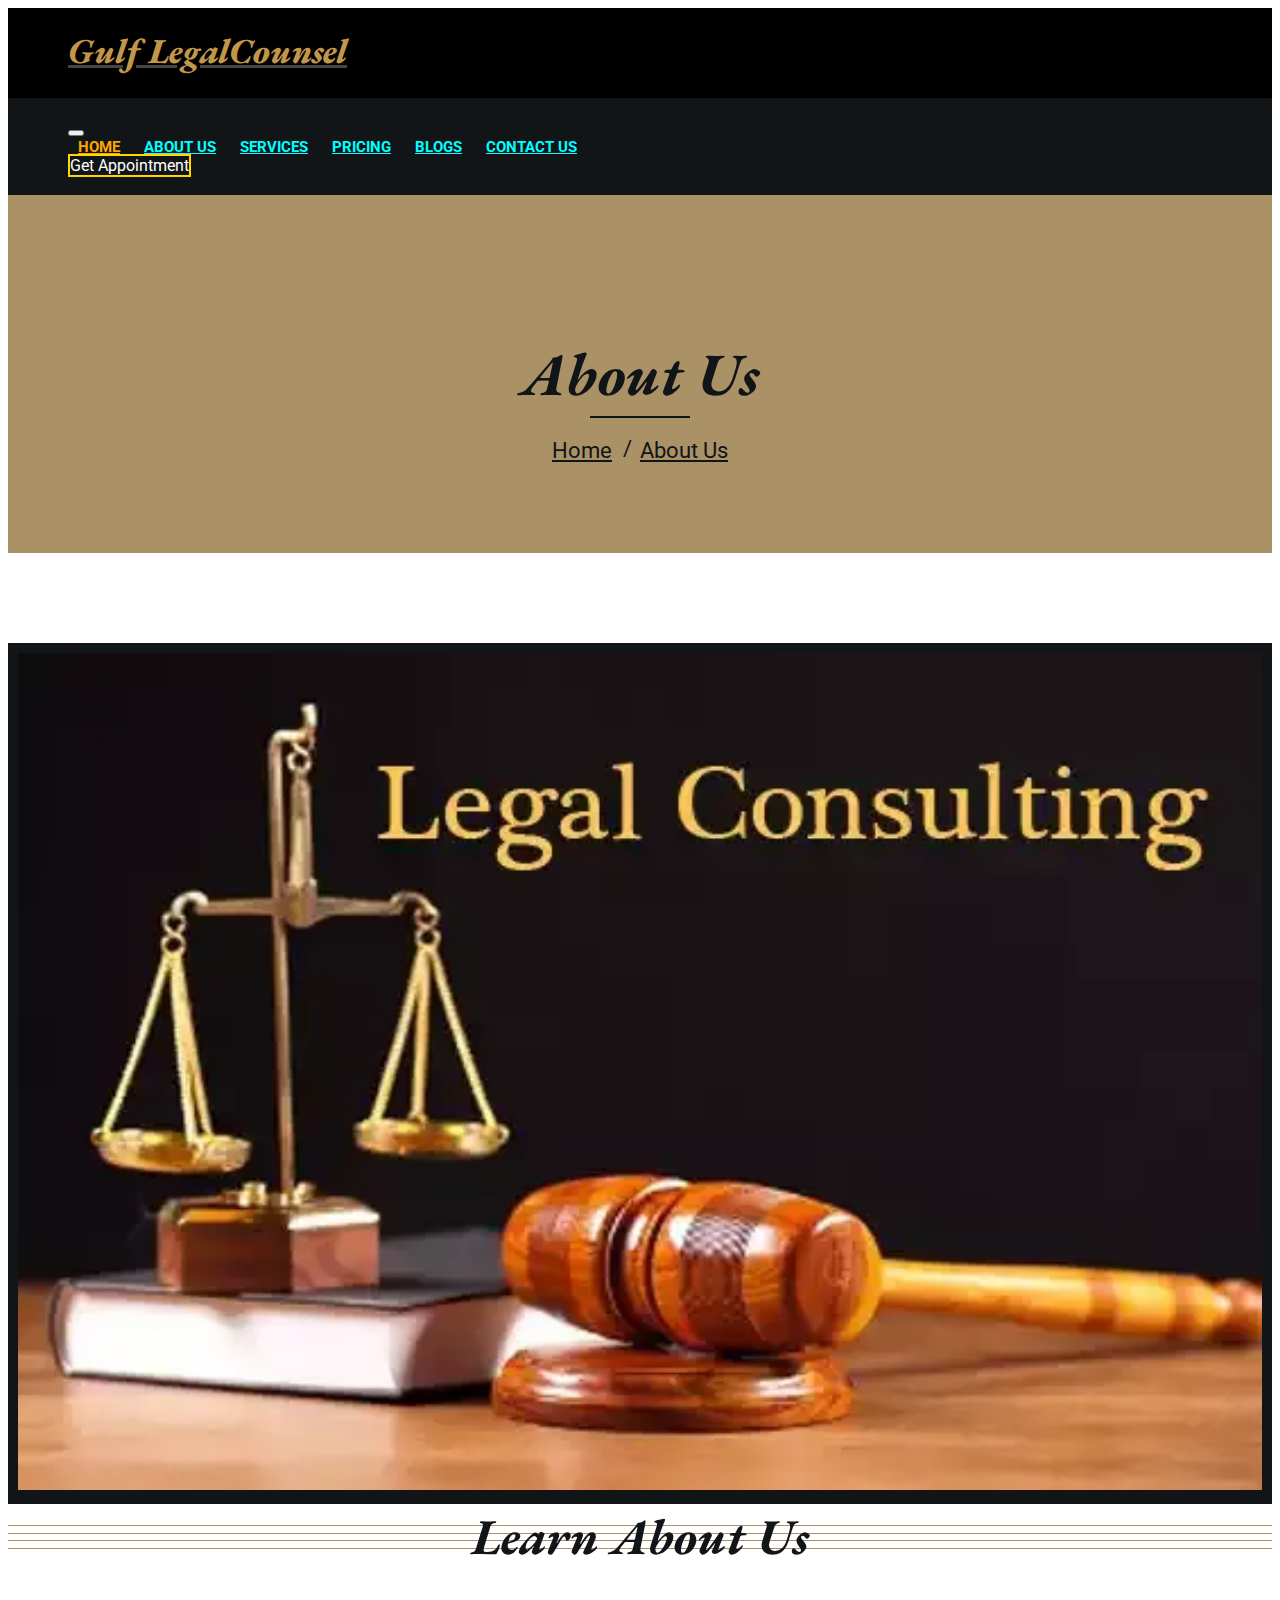
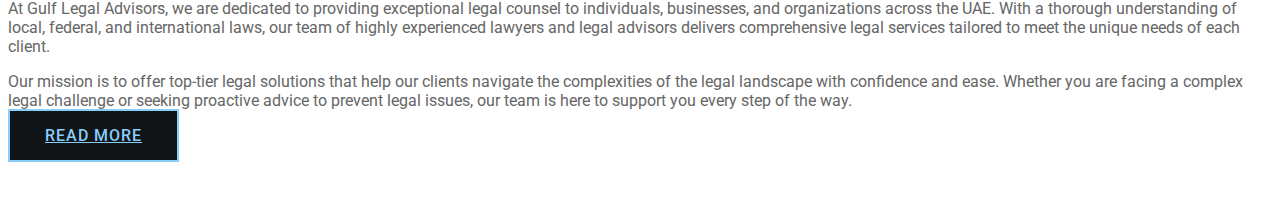
<file: about.html>
<!DOCTYPE html>
<html lang="en">
<head>
    <meta charset="UTF-8">
    <meta name="viewport" content="width=device-width, initial-scale=1.0">
    <link href="https://cdn.jsdelivr.net/npm/bootstrap@5.1.3/dist/css/bootstrap.min.css" rel="stylesheet" integrity="sha384-1BmE4kWBq78iYhFldvKuhfTAU6auU8tT94WrHftjDbrCEXSU1oBoqyl2QvZ6jIW3" crossorigin="anonymous">
    <link href="https://cdnjs.cloudflare.com/ajax/libs/font-awesome/6.5.2/css/all.min.css" rel="stylesheet">
    <link href ="style.css" rel="stylesheet">
    <link href="https://fonts.googleapis.com/css2?family=EB+Garamond:ital,wght@1,600;1,700;1,800&family=Roboto:wght@400;500&display=swap" rel="stylesheet"> 
    <title>Legal Counsel Website</title>
</head>
<body>
    <!--Top Bar start-->
    <div class="wrapper">
        <div class="top-bar">
            <div class="container-fluid">
                <div class="row">
                    <div class="col-lg-3">
                        <div class="logo">
                            <a href="index.html">
                                <h1>Gulf LegalCounsel</h1>
                    
                            </a>
                        </div>
                    </div>
                </div>
            </div>
         </div>
     </div>
    
    <!--Top Bar End-->

    <!--Nav Bar start-->

    <div class="nav-bar">
        <div class="container-fluid">
    <nav class="navbar navbar-expand-lg navbar-dark bg-dark">
        <div class="container-fluid">
          <a class="navbar-brand" href="#">Menu</a>
          <button type="button" class="navbar-toggler" data-toggle="collapse" data-target="#navbarCollapse">
            <span class="navbar-toggler-icon"></span>
          </button>
          <div class="collapse navbar-collapse justify-content-between" id="navbarCollapse">
            <div class="navbar-nav mr-auto">
                <a href="index.html" class="nav-item nav-link active">Home</a>
                <a href="about.html" class="nav-item nav-link">About us</a>
                <a href="service.html" class="nav-item nav-link">Services</a>
                <a href="pricing.html" class="nav-item nav-link">Pricing</a>
                <a href="blog.html" class="nav-item nav-link">Blogs</a>
                <a href="contact.html" class="nav-item nav-link">Contact us</a>
            </div>
            <div class="ml-auto">
                <a class="btn">Get Appointment</a>
            </div>
        </div>
    </nav>
</div>
</div>
<!--Nav Bar end-->

<!-- Page Header Start -->
<div class="page-header">
    <div class="container">
        <div class="row">
            <div class="col-12">
                <h2>About Us</h2>
            </div>
            <div class="col-12">
                <a href="">Home</a>
                <a href="">About Us</a>
            </div>
        </div>
    </div>
</div>
<!-- Page Header End -->

<!--about us start-->
<div class="about">
    <div class="container">
        <div class="row align-items-center">
            <div class="col-lg-5 col-md-6">
                <div class="about-img">
                    <img src="image 1.jpg" alt="Image">
                </div>
            </div>
            <div class="col-lg-7 col-md-6">
                <div class="section-header">
                    <h2>Learn About Us</h2>
                </div>
                <div class="about-text">
                    <p>
                        At Gulf Legal Advisors, we are dedicated to providing exceptional legal counsel to individuals, businesses, and organizations across the UAE. With a thorough understanding of local, federal, and international laws, our team of highly experienced lawyers and legal advisors delivers comprehensive legal services tailored to meet the unique needs of each client.                    </p>
                    <p>
                        Our mission is to offer top-tier legal solutions that help our clients navigate the complexities of the legal landscape with confidence and ease. Whether you are facing a complex legal challenge or seeking proactive advice to prevent legal issues, our team is here to support you every step of the way.                    </p>
                    </p>
                    <a class="btn" href="">Read More</a>
                </div>
            </div>
        </div>
    </div>
</div>

<!--About us end-->
</file>
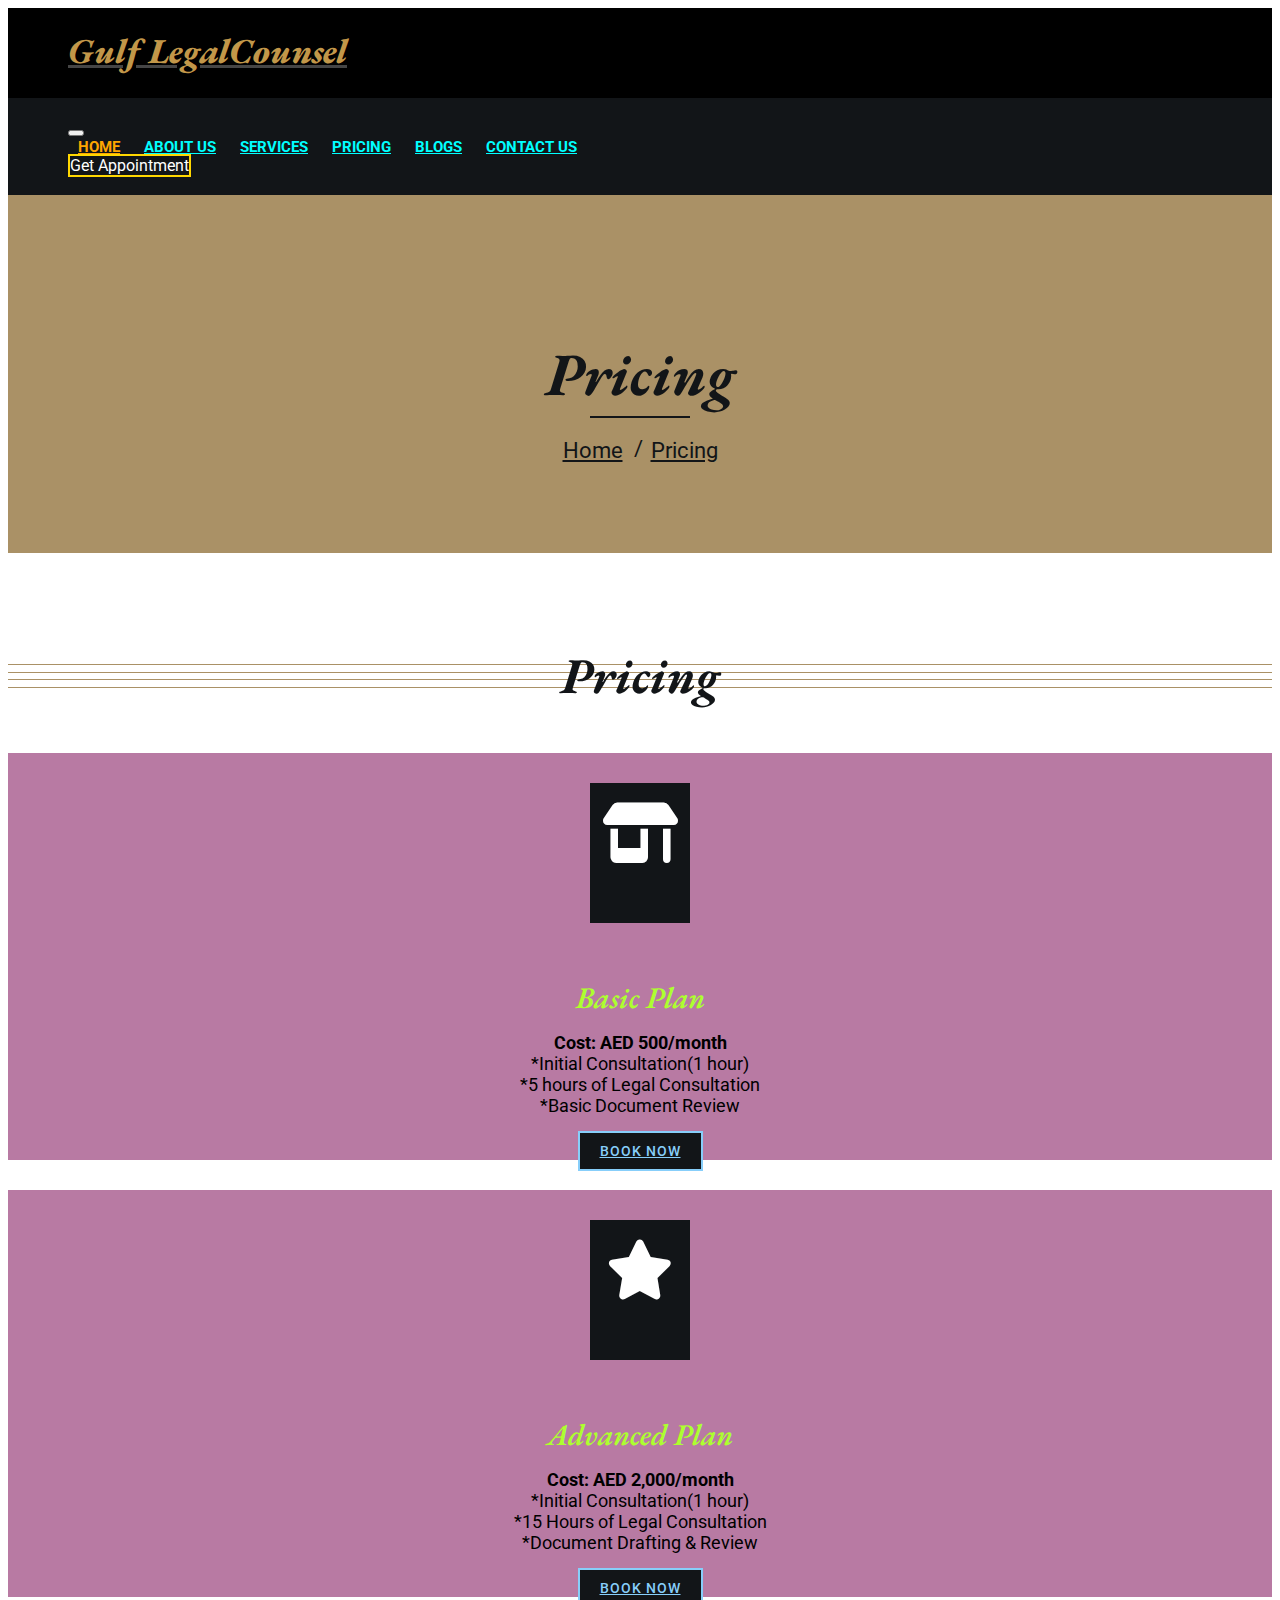
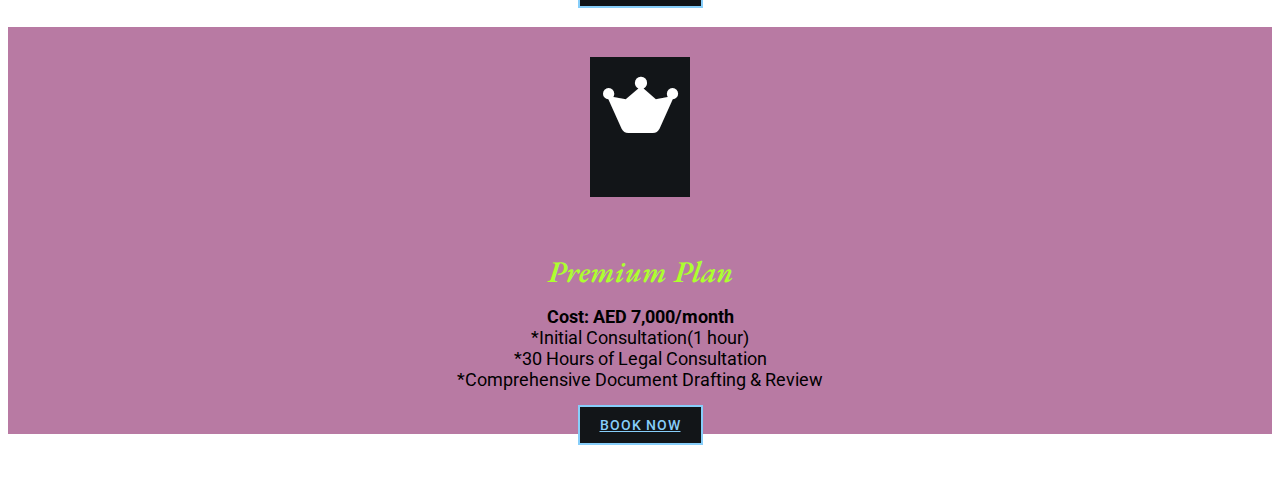
<file: pricing.html>
<!DOCTYPE html>
<html lang="en">
<head>
    <meta charset="UTF-8">
    <meta name="viewport" content="width=device-width, initial-scale=1.0">
    <link href="https://cdn.jsdelivr.net/npm/bootstrap@5.1.3/dist/css/bootstrap.min.css" rel="stylesheet" integrity="sha384-1BmE4kWBq78iYhFldvKuhfTAU6auU8tT94WrHftjDbrCEXSU1oBoqyl2QvZ6jIW3" crossorigin="anonymous">
    <link href="https://cdnjs.cloudflare.com/ajax/libs/font-awesome/6.5.2/css/all.min.css" rel="stylesheet">
    <link href ="style.css" rel="stylesheet">
    <link href="https://fonts.googleapis.com/css2?family=EB+Garamond:ital,wght@1,600;1,700;1,800&family=Roboto:wght@400;500&display=swap" rel="stylesheet"> 
    <title>Legal Counsel Website</title>
</head>
<body>
    <!--Top Bar start-->
    <div class="wrapper">
        <div class="top-bar">
            <div class="container-fluid">
                <div class="row">
                    <div class="col-lg-3">
                        <div class="logo">
                            <a href="index.html">
                                <h1>Gulf LegalCounsel</h1>
                    
                            </a>
                        </div>
                    </div>
                </div>
            </div>
         </div>
     </div>
    
    <!--Top Bar End-->

    <!--Nav Bar start-->

    <div class="nav-bar">
        <div class="container-fluid">
    <nav class="navbar navbar-expand-lg navbar-dark bg-dark">
        <div class="container-fluid">
          <a class="navbar-brand" href="#">Menu</a>
          <button type="button" class="navbar-toggler" data-toggle="collapse" data-target="#navbarCollapse">
            <span class="navbar-toggler-icon"></span>
          </button>
          <div class="collapse navbar-collapse justify-content-between" id="navbarCollapse">
            <div class="navbar-nav mr-auto">
                <a href="index.html" class="nav-item nav-link active">Home</a>
                <a href="about.html" class="nav-item nav-link">About us</a>
                <a href="service.html" class="nav-item nav-link">Services</a>
                <a href="pricing.html" class="nav-item nav-link">Pricing</a>
                <a href="blog.html" class="nav-item nav-link">Blogs</a>
                <a href="contact.html" class="nav-item nav-link">Contact us</a>
            </div>
            <div class="ml-auto">
                <a class="btn">Get Appointment</a>
            </div>
        </div>
    </nav>
</div>
</div>
<!--Nav Bar end-->

<!-- Page Header Start -->
<div class="page-header">
    <div class="container">
        <div class="row">
            <div class="col-12">
                <h2>Pricing</h2>
            </div>
            <div class="col-12">
                <a href="">Home</a>
                <a href="">Pricing</a>
            </div>
        </div>
    </div>
</div>
<!-- Page Header End -->

<!--pricing start-->
<div class="pricing">
    <div class="container">
        <div class="section-header">
            <h2>Pricing</h2>
        </div>
        <div class="row">
            <div class="col-lg-4 col-md-6">
                <div class="pricing-item">
                    <div class="pricing-icon">
                        <i class="fa-solid fa-shop"></i>
                    </div>
                    <h3>Basic Plan</h3>
                    <p>
                        <b>Cost: AED 500/month</b><br>
                        *Initial Consultation(1 hour)<br>
                        *5 hours of Legal Consultation<br>
                        *Basic Document Review
                    </p>
                    <a class="btn" href="">Book Now</a>
                </div>
            </div>
            <div class="col-lg-4 col-md-6">
                <div class="pricing-item">
                    <div class="pricing-icon">
                        <i class="fa-solid fa-star"></i>
                    </div>
                    <h3>Advanced Plan</h3>
                    <p>
                        <b>Cost: AED 2,000/month</b><br>
                        *Initial Consultation(1 hour)<br>
                        *15 Hours of Legal Consultation<br>
                        *Document Drafting & Review                   
                     </p>
                    <a class="btn" href="">Book Now</a>
                </div>
            </div>
            <div class="col-lg-4 col-md-6">
                <div class="pricing-item">
                    <div class="pricing-icon">
                        <i class="fa-brands fa-web-awesome"></i>
                    </div>
                    <h3>Premium Plan</h3>
                    <p>
                        <b>Cost: AED 7,000/month</b><br>
                        *Initial Consultation(1 hour)<br>
                        *30 Hours of Legal Consultation<br>
                        *Comprehensive Document Drafting & Review                    
                     </p>
                    <a class="btn" href="">Book Now</a>
                </div>
            </div>
        </div>
    </div>    


<!--pricing end-->
</file>
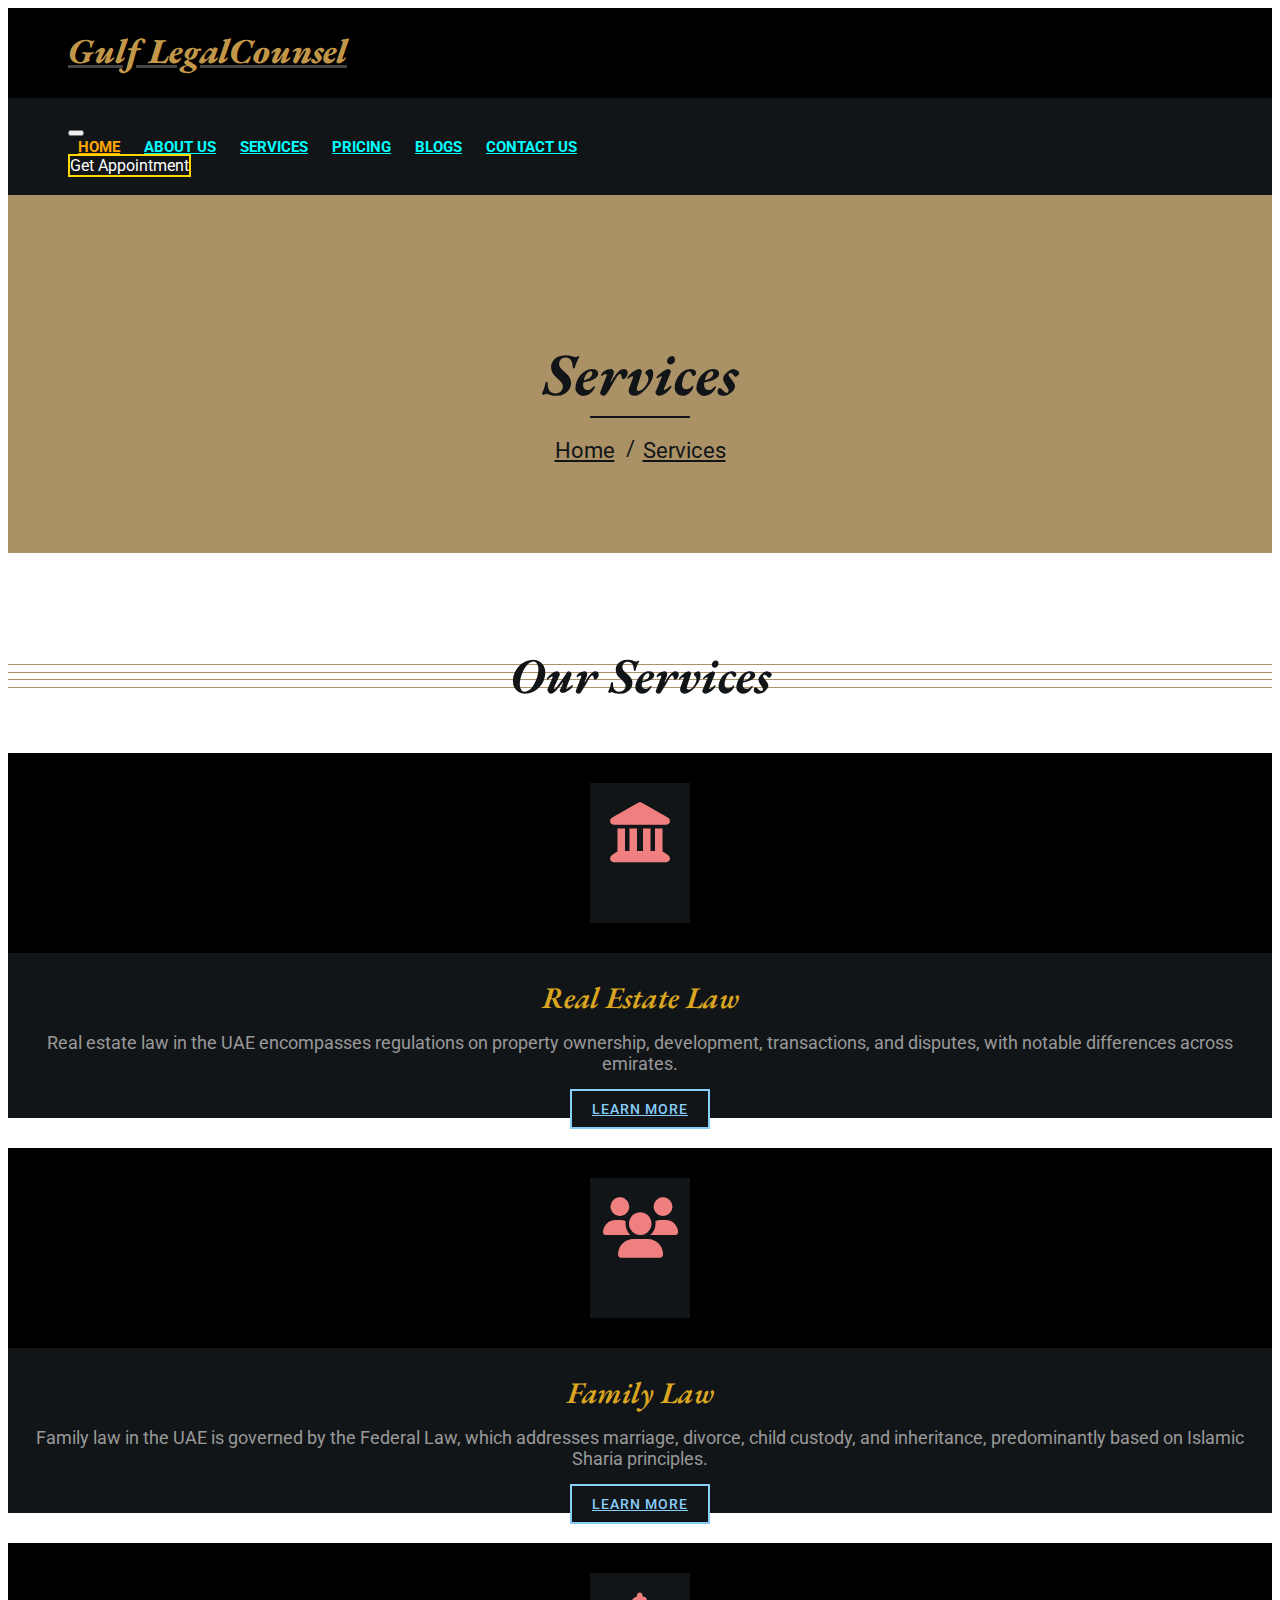
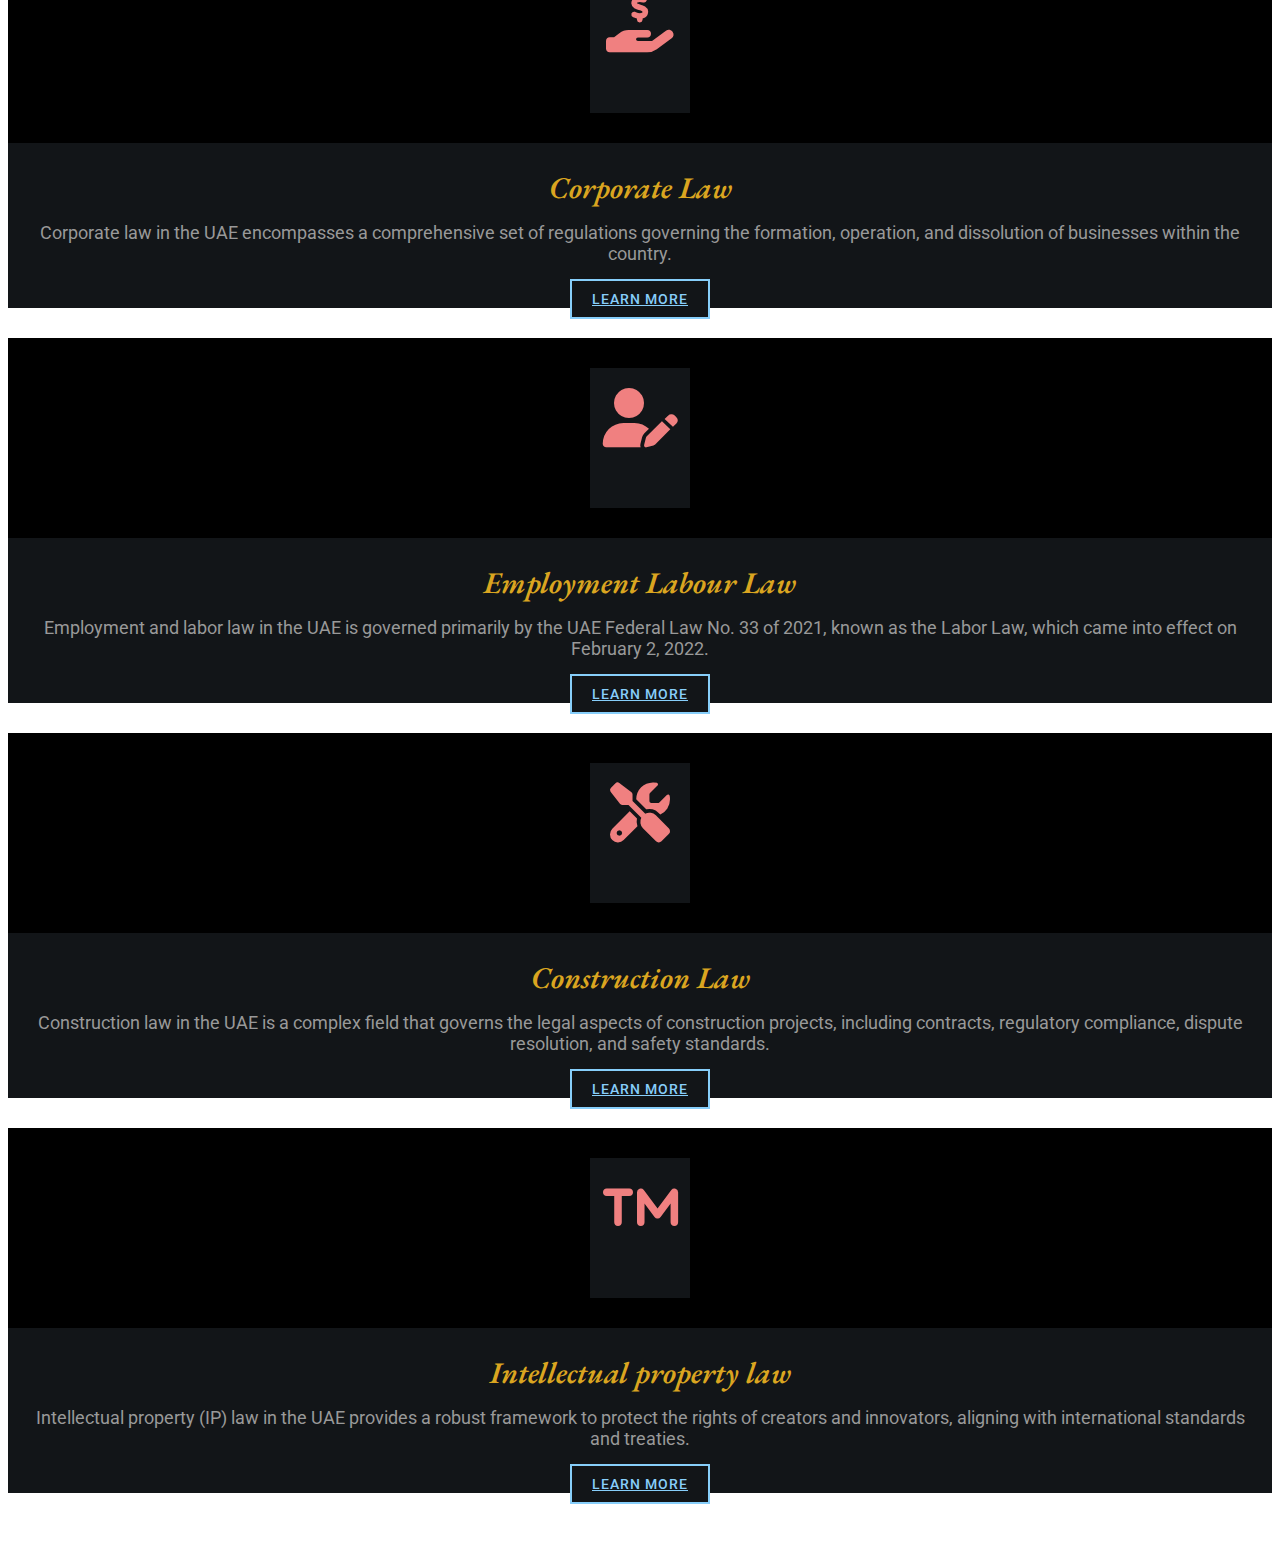
<file: service.html>
<!DOCTYPE html>
<html lang="en">
<head>
    <meta charset="UTF-8">
    <meta name="viewport" content="width=device-width, initial-scale=1.0">
    <link href="https://cdn.jsdelivr.net/npm/bootstrap@5.1.3/dist/css/bootstrap.min.css" rel="stylesheet" integrity="sha384-1BmE4kWBq78iYhFldvKuhfTAU6auU8tT94WrHftjDbrCEXSU1oBoqyl2QvZ6jIW3" crossorigin="anonymous">
    <link href="https://cdnjs.cloudflare.com/ajax/libs/font-awesome/6.5.2/css/all.min.css" rel="stylesheet">
    <link href ="style.css" rel="stylesheet">
    <link href="https://fonts.googleapis.com/css2?family=EB+Garamond:ital,wght@1,600;1,700;1,800&family=Roboto:wght@400;500&display=swap" rel="stylesheet"> 
    <title>Legal Counsel Website</title>
</head>
<body>
    <!--Top Bar start-->
    <div class="wrapper">
        <div class="top-bar">
            <div class="container-fluid">
                <div class="row">
                    <div class="col-lg-3">
                        <div class="logo">
                            <a href="index.html">
                                <h1>Gulf LegalCounsel</h1>
                                
                            </a>
                        </div>
                    </div>
                    
                </div>
            </div>
        </div>
    
    <!--Top Bar End-->

    <!--Nav Bar start-->

    <div class="nav-bar">
        <div class="container-fluid">
    <nav class="navbar navbar-expand-lg navbar-dark bg-dark">
        <div class="container-fluid">
          <a class="navbar-brand" href="#">Menu</a>
          <button type="button" class="navbar-toggler" data-toggle="collapse" data-target="#navbarCollapse">
            <span class="navbar-toggler-icon"></span>
          </button>
          <div class="collapse navbar-collapse justify-content-between" id="navbarCollapse">
            <div class="navbar-nav mr-auto">
                <a href="index.html" class="nav-item nav-link active">Home</a>
                <a href="about.html" class="nav-item nav-link">About us</a>
                <a href="service.html" class="nav-item nav-link">Services</a>
                <a href="pricing.html" class="nav-item nav-link">Pricing</a>
                <a href="blog.html" class="nav-item nav-link">Blogs</a>
                <a href="contact.html" class="nav-item nav-link">Contact us</a>
            </div>
            <div class="ml-auto">
                <a class="btn">Get Appointment</a>
            </div>
        </div>
    </nav>
</div>
</div>
<!--Nav Bar end-->

<!-- Page Header Start -->
<div class="page-header">
    <div class="container">
        <div class="row">
            <div class="col-12">
                <h2>Services</h2>
            </div>
            <div class="col-12">
                <a href="">Home</a>
                <a href="">Services</a>
            </div>
        </div>
    </div>
</div>
<!-- Page Header End -->

<!-- Service Start -->
<div class="service">
    <div class="container">
        <div class="section-header">
            <h2>Our Services</h2>
        </div>
        <div class="row">
            <div class="col-lg-4 col-md-6">
                <div class="service-item">
                    <div class="service-icon">
                        <i class="fa fa-landmark"></i>
                    </div>
                    <h3>Real Estate Law</h3>
                    <p>
                        Real estate law in the UAE encompasses regulations on property ownership, development, transactions, and disputes, with notable differences across emirates.                    
                    </p>
                    <a class="btn" href="">Learn More</a>
                </div>
            </div>
            <div class="col-lg-4 col-md-6">
                <div class="service-item">
                    <div class="service-icon">
                        <i class="fa fa-users"></i>
                    </div>
                    <h3>Family Law</h3>
                    <p>
                        Family law in the UAE is governed by the Federal Law, which addresses marriage, divorce, child custody, and inheritance, predominantly based on Islamic Sharia principles.
                    </p>
                    <a class="btn" href="">Learn More</a>
                </div>
            </div>
            <div class="col-lg-4 col-md-6">
                <div class="service-item">
                    <div class="service-icon">
                        <i class="fa fa-hand-holding-usd"></i>
                    </div>
                    <h3>Corporate Law</h3>
                    <p>
                        Corporate law in the UAE encompasses a comprehensive set of regulations governing the formation, operation, and dissolution of businesses within the country.
                    </p>
                    <a class="btn" href="">Learn More</a>
                </div>
            </div>
            <div class="col-lg-4 col-md-6">
                <div class="service-item">
                    <div class="service-icon">
                        <i class="fa-solid fa-user-pen"></i>
                    </div>
                    <h3>Employment Labour Law</h3>
                    <p>
                        Employment and labor law in the UAE is governed primarily by the UAE Federal Law No. 33 of 2021, known as the Labor Law, which came into effect on February 2, 2022.

                    </p>
                    <a class="btn" href="">Learn More</a>
                </div>
            </div>
            <div class="col-lg-4 col-md-6">
                <div class="service-item">
                    <div class="service-icon">
                        <i class="fa-solid fa-screwdriver-wrench"></i>
                    </div>
                    <h3>Construction Law</h3>
                    <p>
                        Construction law in the UAE is a complex field that governs the legal aspects of construction projects, including contracts, regulatory compliance, dispute resolution, and safety standards.                    
                    </p>
                    <a class="btn" href="">Learn More</a>
                </div>
            </div>
            <div class="col-lg-4 col-md-6">
                <div class="service-item">
                    <div class="service-icon">
                        <i class="fa-solid fa-trademark"></i>
                    </div>
                    <h3>Intellectual property law</h3>
                    <p>
                        Intellectual property (IP) law in the UAE provides a robust framework to protect the rights of creators and innovators, aligning with international standards and treaties. 

                    </p>
                    <a class="btn" href="">Learn More</a>
                </div>
            </div>
        </div>
    </div>
</div>

<!--Services end-->
</file>
<file: style.css>
/*general css*/

body {
    color: #666666;
    background: #ffffff;
    font-family: 'Roboto', sans-serif;
    font-weight: 400;
}

h1,
h2, 
h3, 
h4,
h5, 
h6 {
    font-family: 'EB Garamond', serif;
    font-weight: 600;
    font-style: italic;
    color: #121518;
}

a {
    color: #454545;
    transition: .3s;
}

a:hover,
a:active,
a:focus {
    color: #aa9166;
    outline: none;
    text-decoration: none;
}

.btn:focus {
    box-shadow: none;
}

.wrapper {
    position: relative;
    width: 100%;
    max-width: 1366px;
    margin: 0 auto;
    background: #ffffff;
}

.back-to-top {
    position: fixed;
    /* display: none; */
    background: white;
    color: #121518;
    width: 44px;
    height: 44px;
    text-align: center;
    line-height: 1;
    font-size: 22px;
    right: 15px;
    bottom: 15px;
    transition: background 0.5s;
    z-index: 9;
}

.back-to-top:hover {
    color: #aa9166;
    background: #121518;
}

.back-to-top i {
    padding-top: 10px;
}

/*top bar css*/

.top-bar {
    position: relative;
    height: 90px;
    background: #000000;
}

.top-bar .logo {
    padding: 15px 0;
    text-align: left;
    overflow: hidden;
}

.top-bar .logo h1 {
    margin: 0;
    color: rgb(194, 151, 73);
    font-size: 35px;
    line-height: 55px;
    font-weight: 800;
}

.top-bar .logo img {
    max-width: 100%;
    max-height: 60px;
}


@media (min-width: 992px) {
    .top-bar {
        padding: 0 60px;
    }
}

@media (max-width: 991.98px) {
    .top-bar .logo {
        text-align: center;
    }
    
}



/*navbar css*/

.nav-bar {
    position: relative;
    padding: 20px 0;
    transition: .3s;
}

.nav-bar.nav-sticky {
    position: fixed;
    top: 0;
    width: 100%;
    padding: 10px 0;
    box-shadow: 0 2px 5px rgba(0, 0, 0, .3);
    z-index: 999;
}

.nav-bar .navbar {
    height: 100%;
    padding: 0;
}

.navbar-dark .navbar-nav .nav-link,
.navbar-dark .navbar-nav .nav-link:focus,
.navbar-dark .navbar-nav .nav-link:hover,
.navbar-dark .navbar-nav .nav-link.active {
    padding: 10px 10px 8px 10px;
    color: cyan;
}

.navbar-dark .navbar-nav .nav-link:hover,
.navbar-dark .navbar-nav .nav-link.active {
    color: orange;
    transition: none;
}

.nav-bar .dropdown-menu {
    margin-top: 0;
    border: 0;
    border-radius: 0;
    background: black;
    
}

.nav-bar .btn {
    color: #ffffff;
    border: 2px solid gold;
    border-radius: 0;
}

.nav-bar .btn:hover {
    background: #aa9166;
}

@media (min-width: 992px) {
    .nav-bar {
        padding: 20px 60px;
    }
    
    .nav-bar.nav-sticky {
        padding: 10px 60px;
    }
    
    .nav-bar,
    .nav-bar .navbar {
        background: #121518 !important;
    }
    
    .nav-bar .navbar-brand {
        display: none;
    }
    
    .nav-bar a.nav-link {
        padding: 8px 15px;
        font-size: 15px;
        text-transform: uppercase;
        font-weight: bold;
    }
}

@media (max-width: 991.98px) {   
    .nav-bar,
    .nav-bar .navbar {
        padding: 3px 0;
        background: #121518 !important;
    }
    
    .nav-bar a.nav-link {
        padding: 5px;
    }
    
    .nav-bar .dropdown-menu {
        box-shadow: none;
    }
    
    .nav-bar .btn {
        display: none;
    }
}


/*carousel css*/

.carousel {
    position: relative;
    width: 100%;
    height: calc(100vh - 170px);
    margin: 0 auto;
    text-align: center;
    overflow: hidden;
}

.carousel .carousel-inner,
.carousel .carousel-item {
    position: relative;
    width: 100%;
    height: 100%;
}

.carousel .carousel-item img {
    width: 100%;
    height: 100%;
    object-fit: cover;
}

.carousel .carousel-item::after {
    position: absolute;
    content: "";
    width: 100%;
    height: 100%;
    top: 0;
    left: 0;
    background: rgba(0, 0, 0, .3);
    z-index: -1;
}

.carousel .carousel-caption {
    position: absolute;
    top: 0;
    bottom: 0;
    display: flex;
    align-items: center;
    justify-content: center;
    flex-direction: column;
    height: calc(100vh - 170px);
    
}

.carousel .carousel-caption h1 {
    color: yellow;
    font-size: 60px;
    font-weight: 700;
    margin-bottom: 20px;
}

.carousel .carousel-caption p {
    color: whitesmoke;
    font-size: 25px;
    margin-bottom: 25px;
}

.carousel .carousel-caption .btn {
    padding: 15px 35px;
    font-size: 18px;
    font-weight: 500;
    letter-spacing: 1px;
    text-transform: uppercase;
    color: aqua;
    background: #121518;
    border: 2px solid aqua;
    border-radius: 0;
    transition: .3s;
}

.carousel .carousel-caption .btn:hover {
    color: #121518;
    background: aqua;
}

@media (max-width: 767.98px) {
    .carousel .carousel-caption h1 {
        font-size: 40px;
        font-weight: 700;
    }
    
    .carousel .carousel-caption p {
        font-size: 20px;
    }
    
    .carousel .carousel-caption .btn {
        padding: 12px 30px;
        font-size: 18px;
        font-weight: 500;
        letter-spacing: 0;
    }
}

@media (max-width: 575.98px) {
    .carousel .carousel-caption h1 {
        font-size: 30px;
        font-weight: 500;
    }
    
    .carousel .carousel-caption p {
        font-size: 16px;
    }
    
    .carousel .carousel-caption .btn {
        padding: 10px 25px;
        font-size: 16px;
        font-weight: 400;
        letter-spacing: 0;
    }
}

.carousel .animated .btn:hover{
    -webkit-animation-duration: 1.5s;
    animation-duration: 1.5s;
}



/*page header*/
.page-header {
    position: relative;
    margin-bottom: 45px;
    padding: 90px 0;
    text-align: center;
    background: #aa9166;
}

.page-header h2 {
    position: relative;
    color: #121518;
    font-size: 60px;
    font-weight: 700;
    margin-bottom: 20px;
    padding-bottom: 5px;
}

.page-header h2::after {
    position: absolute;
    content: "";
    width: 100px;
    height: 2px;
    left: calc(50% - 50px);
    bottom: 0;
    background: #121518;
}

.page-header a {
    position: relative;
    padding: 0 12px;
    font-size: 22px;
    color: #121518;
}

.page-header a:hover {
    color: #ffffff;
}

.page-header a::after {
    position: absolute;
    content: "/";
    width: 8px;
    height: 8px;
    top: -2px;
    right: -7px;
    text-align: center;
    color: #121518;
}

.page-header a:last-child::after {
    display: none;
}

@media (max-width: 767.98px) {
    .page-header h2 {
        font-size: 35px;
    }
    
    .page-header a {
        font-size: 18px;
    }
}

/*section header*/
.section-header {
    position: relative;
    width: 100%;
    text-align: center;
    margin-bottom: 45px;
}

.section-header h2 {
    margin: 0;
    position: relative;
    font-size: 50px;
    font-weight: 700;
    white-space: nowrap;
    z-index: 1;
}

.section-header h2::before {
    position: absolute;
    content: "";
    width: 100%;
    height: 7px;
    left: 0;
    top: 21px;
    background: transparent;
    border-top: 1px solid #aa9166;
    border-bottom: 1px solid #aa9166;
    z-index: -1;
}

.section-header h2::after {
    position: absolute;
    content: "";
    width: 100%;
    height: 7px;
    left: 0;
    bottom: 20px;
    background: transparent;
    border-top: 1px solid #aa9166;
    border-bottom: 1px solid #aa9166;
    z-index: -1;
}

@media (max-width: 767.98px) {
    .section-header h2 {
        font-size: 30px;
    }
}

/*About us css*/
.about {
    position: relative;
    width: 100%;
    padding: 45px 0;
}

.about .section-header {
    margin-bottom: 30px;
}

.about .about-img {
    position: relative;
    height: 100%;
    padding: 10px;
    background: #121518;
}

.about .about-img img {
    width: 100%;
    height: 100%;
    object-fit: cover;
}

.about .about-text p {
    font-size: 16px;
}

.about .about-text a.btn {
    position: relative;
    margin-top: 15px;
    padding: 15px 35px;
    font-size: 16px;
    font-weight: 500;
    letter-spacing: 1px;
    text-transform: uppercase;
    color: lightskyblue;
    border: 2px solid lightskyblue;
    border-radius: 0;
    background: #121518;
    transition: .3s;
}

.about .about-text a.btn:hover {
    color: #121518;
    background: lightskyblue;
}

@media (max-width: 767.98px) {
    .about .about-img {
        margin-bottom: 30px;
        height: auto;
    }
}

/*services css*/

.service {
    position: relative;
    width: 100%;
    padding: 45px 0 15px 0;
}

.service .service-item {
    position: relative;
    width: 100%;
    text-align: center;
    background: #121518;
    margin-bottom: 30px;
}

.service .service-icon {
    height: 200px;
    position: relative;
    display: flex;
    align-items: center;
    justify-content: center;
    background: #000000;
}

.service .service-icon i {
    width: 100px;
    height: 100px;
    padding: 20px 0;
    text-align: center;
    font-size: 60px;
    color: lightcoral;
    background: #121518;
    transition: .5s;
}

.service .service-item:hover .service-icon i {
    margin-top: -15px;
}

.service .service-item h3 {
    margin: 0;
    padding: 25px 15px 15px 15px;
    font-size: 30px;
    font-weight: 600;
    color: goldenrod;
}

.service .service-item p {
    margin: 0;
    color: #999999;
    padding: 0 25px 25px 25px;
    font-size: 18px;
}

.service .service-item a.btn {
    position: relative;
    margin-bottom: 30px;
    padding: 10px 20px;
    font-size: 14px;
    font-weight: 500;
    letter-spacing: 1px;
    text-transform: uppercase;
    color: lightskyblue;
    border: 2px solid lightskyblue;
    border-radius: 0;
    background: #121518;
    transition: .3s;
}

.service .service-item:hover a.btn {
    color: #121518;
    background: lightskyblue;
}

/*pricing*/


.pricing{
    position: relative;
    width: 100%;
    padding: 45px 0 15px 0;
}

.pricing .pricing-item {
    position: relative;
    width: 100%;
    text-align: center;
    background: rgb(184, 122, 163);
    margin-bottom: 30px;
}

.pricing .pricing-icon {
    height: 200px;
    position: relative;
    display: flex;
    align-items: center;
    justify-content: center;
    background: rgb(184, 122, 163);
}

.pricing .pricing-icon i {
    width: 100px;
    height: 100px;
    padding: 20px 0;
    text-align: center;
    font-size: 60px;
    color: white;
    background: #121518;
    transition: .5s;
}

.pricing .pricing-item:hover .pricing-icon i {
    margin-top: -15px;
}

.pricing .pricing-item h3 {
    margin: 0;
    padding: 25px 15px 15px 15px;
    font-size: 30px;
    font-weight: 600;
    color: greenyellow;
}

.pricing .pricing-item p {
    margin: 0;
    color: black;
    padding: 0 25px 25px 25px;
    font-size: 18px;
}

.pricing .pricing-item a.btn {
    position: relative;
    margin-bottom: 30px;
    padding: 10px 20px;
    font-size: 14px;
    font-weight: 500;
    letter-spacing: 1px;
    text-transform: uppercase;
    color: lightskyblue;
    border: 2px solid lightskyblue;
    border-radius: 0;
    background: #121518;
    transition: .3s;
}

.pricing .pricing-item:hover a.btn {
    color: #121518;
    background: lightskyblue;
}


/*blog css*/

.blog {
    position: relative;
    width: 100%;
    padding: 45px 0;
}

.blog .blog-carousel {
    position: relative;
    width: calc(100% + 30px);
    left: -15px;
    right: -15px;
}

.blog .blog-item {
    position: relative;
    margin: 0 15px;
    background: #ffffff;
    overflow: hidden;
}

.blog .blog-page .blog-item {
    margin: 0 0 30px 0;
}

.blog .blog-item img {
    width: 100%;
    margin-bottom: 25px;
}

.blog .blog-item h3 {
    font-size: 25px;
    font-weight: 600;
}

.blog .blog-item .meta {
    padding: 0 0 15px 0;
}

.blog .blog-item .meta * {
    display: inline-block;
    margin: 0;
    padding: 0;
    font-size: 14px;
    color: #999999;
}

.blog .blog-item .meta i {
    margin: 0 2px 0 10px;
}

.blog .blog-item .meta i:first-child {
    margin-left: 0;
}

.blog .blog-item p {
    font-size: 16px;
}

.blog .blog-item a.btn {
    padding: 0;
    font-size: 14px;
    font-weight: 500;
    letter-spacing: 1px;
    text-transform: uppercase;
    color: rgb(0, 132, 255);
    transition: .3s;
}

.blog .blog-item a.btn i {
    margin-left: 10px;
}

.blog .blog-item a.btn:hover {
    color: #121518;
}

.blog .owl-nav,
.blog .owl-dots {
    margin-top: 15px;
    text-align: center;
}

.blog .owl-dots button.owl-dot{
    display: inline-block;
    margin: 0 5px;
    width: 12px;
    height: 12px;
    border-radius: 50%;
    background: #aa9166;
}

.blog .owl-dots button.owl-dot.active {
    background: orange;
}

.blog .pagination .page-link {
    color: #121518;
    border-radius: 0;
    border-color: #aa9166;
}

.blog .pagination .page-link:hover,
.blog .pagination .page-item.active .page-link {
    color: #121518;
    background: #aa9166;
}

.blog .pagination .disabled .page-link {
    color: #999999;
}

/*contact css*/

.contact {
    position: relative;
    width: 100%;
    padding: 45px 0 15px 0;
}

.contact .contact-info {
    position: relative;
    margin-bottom: 30px;
    width: 100%;
    padding: 30px;
    background: #121518;
}

.contact .contact-item {
    position: relative;
    margin-bottom: 30px;
    padding: 30px;
    display: flex;
    align-items: flex-start;
    flex-direction: row;
    border: 2px solid #aa9166;
}

.contact .contact-item i {
    display: inline-block;
    width: 60px;
    height: 60px;
    display: flex;
    align-items: center;
    justify-content: center;
    font-size: 30px;
    color: #aa9166;
    border: 2px solid #aa9166;
}

.contact .contact-text {
    position: relative;
    width: auto;
    padding-left: 15px;
}

.contact .contact-text h2 {
    color: #aa9166;
    font-size: 25px;
    font-weight: 600;
}

.contact .contact-text p {
    margin: 0;
    color: #999999;
    font-size: 16px;
}

.contact .contact-item:last-child {
    margin-bottom: 0;
}

.contact .contact-form {
    position: relative;
    margin-bottom: 30px;
   
}

.contact .contact-form .form-group{
    padding: 12px;
}

.contact .contact-form input {
    height: 60px;
    border-radius: 0;
    border-width: 2px;
    border-color: #121518;
}

.contact .contact-form textarea {
    height: 190px;
    border-radius: 0;
    border-width: 2px;
    border-color: #121518;
}

.contact .contact-form .btn {
    padding: 16px 35px;
    font-size: 18px;
    font-weight: 500;
    letter-spacing: 1px;
    text-transform: uppercase;
    color: lightskyblue;
    background: #121518;
    border: 2px solid lightskyblue;
    border-radius: 0;
    transition: .3s;
    margin-left:10px;
}

.contact .contact-form .btn:hover {
    color: #121518;
    background: lightskyblue;
}

/*footer css*/
.footer {
    position: relative;
    margin-top: 45px;
    padding-top: 150px;
    background: #121518;
    color: #ffffff;
}

.footer .footer-about,
.footer .footer-link,
.footer .footer-contact {
    position: relative;
    margin-bottom: 300px;
    color: #999999;
}

.footer .footer-about h2,
.footer .footer-link h2,
.footer .footer-contact h2{
    position: relative;
    margin-bottom: 30px;
    font-size: 25px;
    font-weight: 700;
    color: goldenrod;
}

.footer .footer-link a {
    display: block;
    margin-bottom: 10px;
    color: salmon;
    transition: .3s;
}

.footer .footer-link a::before {
    position: relative;
    content: "\f105";
    font-family: "Font Awesome 5 Free";
    font-weight: 900;
    margin-right: 10px;
}

.footer .footer-link a:hover {
    color: #aa9166;
    letter-spacing: 1px;
}

.footer .footer-contact p i {
    width: 25px;
}

.footer .footer-social {
    position: relative;
    margin-top: 20px;
}

.footer .footer-social a {
    display: inline-block;
}

.footer .footer-social a i {
    margin-right: 15px;
    font-size: 18px;
    color: rgb(0, 153, 255);
}

.footer .footer-social a:last-child i {
    margin: 0;
}

.footer .footer-social a:hover i {
    color: #999999;
}

.footer .footer-menu .f-menu {
    position: relative;
    padding: 15px 0;
    background: #000000;
    font-size: 0;
    text-align: center;
    
}

.footer .footer-menu .f-menu a {
    color: lightseagreen;
    font-size: 16px;
    margin-right: 15px;
    padding-right: 15px;
    border-right: 1px solid rgba(255, 255, 255, .3);
    
}

.footer .footer-menu .f-menu a:hover {
    color: #aa9166;
}

.footer .footer-menu .f-menu a:last-child {
    margin-right: 0;
    padding-right: 0;
    border-right: none;
}


.footer .copyright {
    padding: 30px 15px;
}

.footer .copyright p {
    margin: 0;
    color: #999999;
}

.footer .copyright .col-md-6:last-child p {
    text-align: right;
}

.footer .copyright p a {
    color: goldenrod;
    font-weight: 500;
    letter-spacing: 1px;
}

.footer .copyright p a:hover {
    color: #ffffff;
}

@media (max-width: 768px) {
    .footer .copyright p,
    .footer .copyright .col-md-6:last-child p {
        margin: 5px 0;
        text-align: center;
    }
}
</file>
